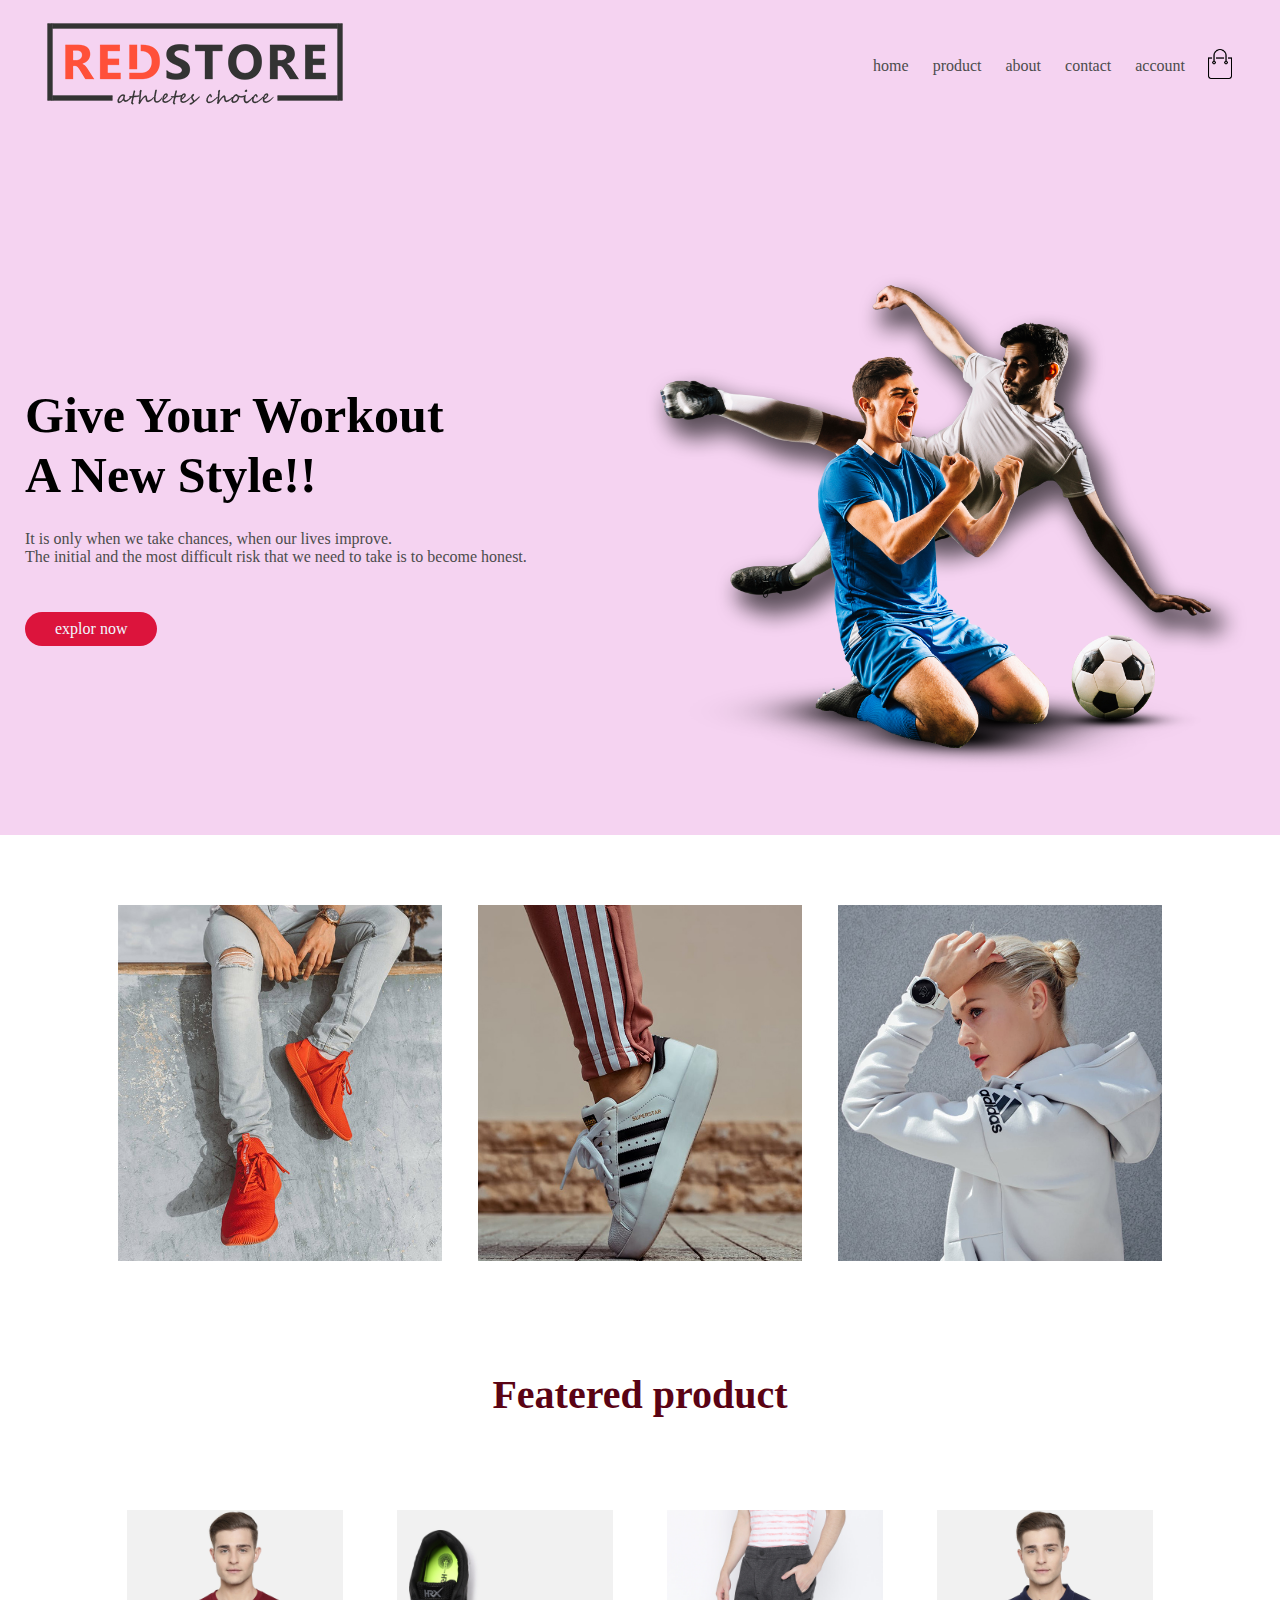
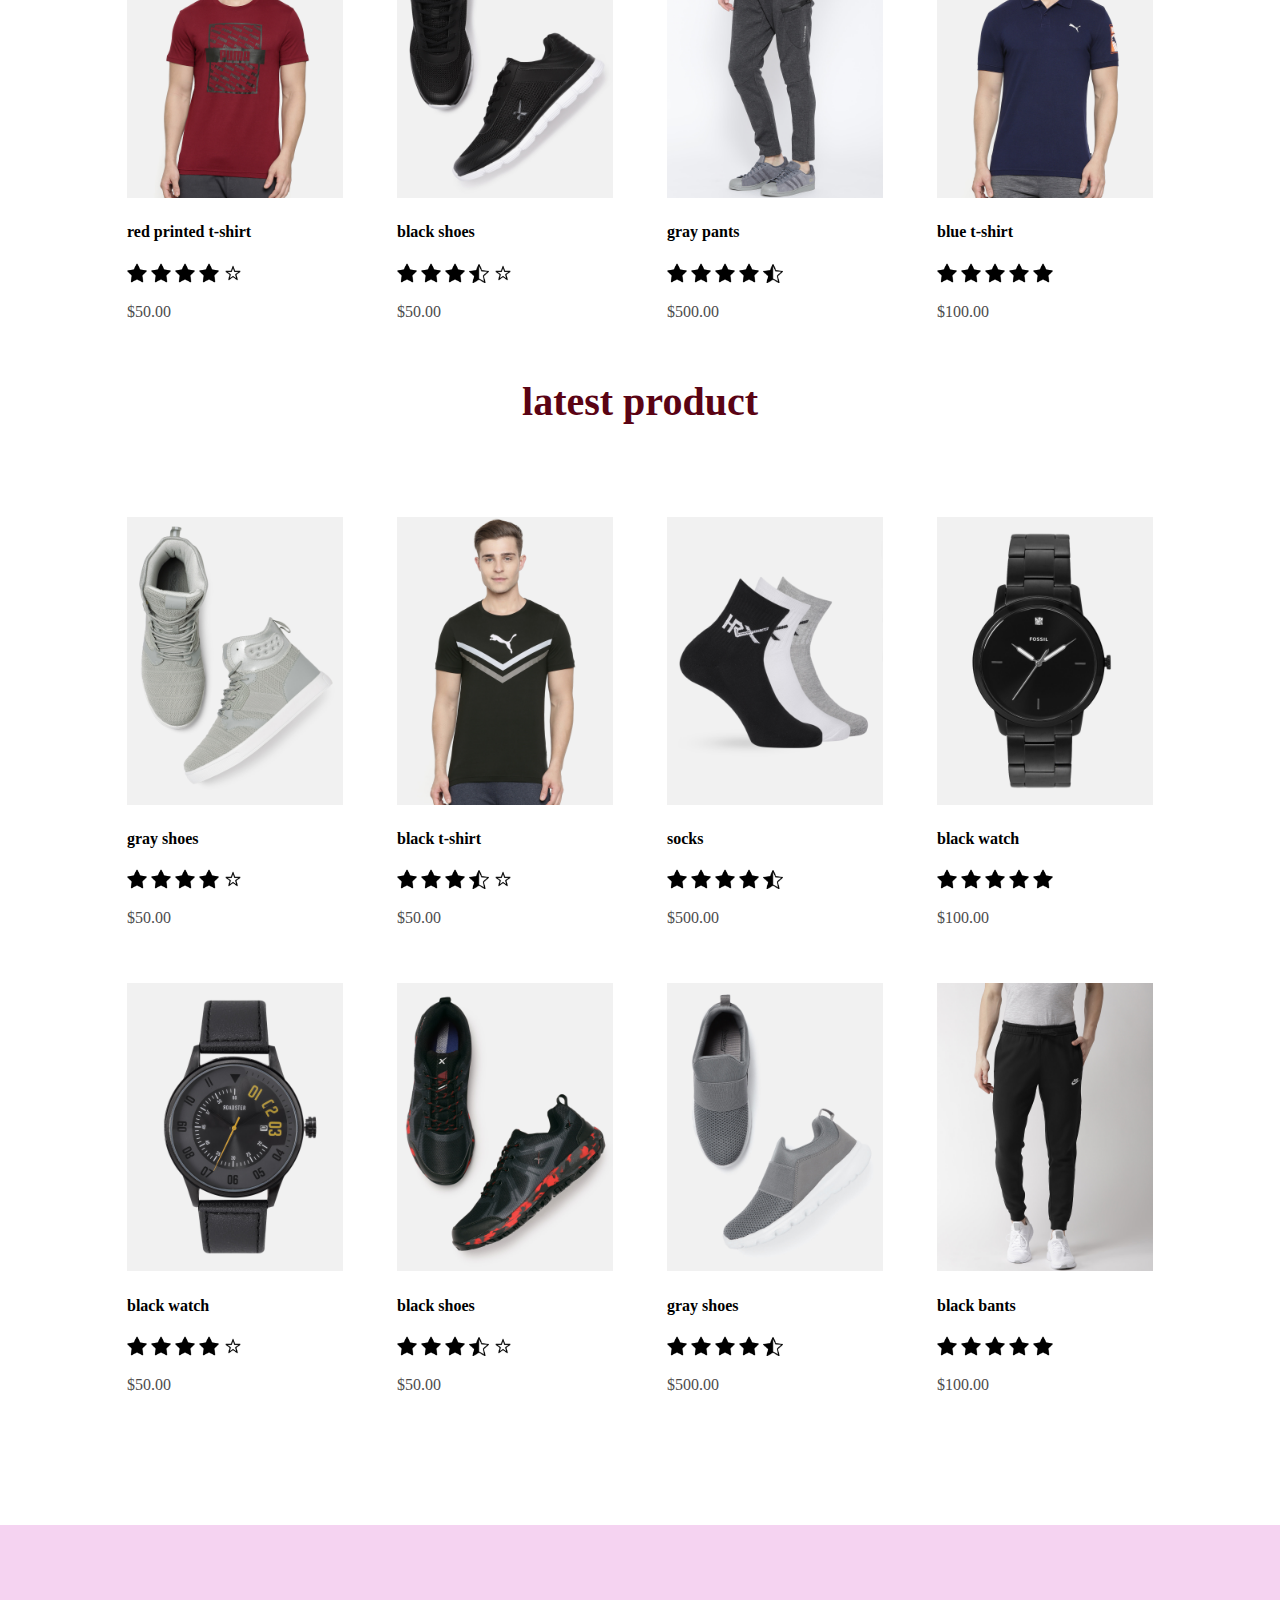
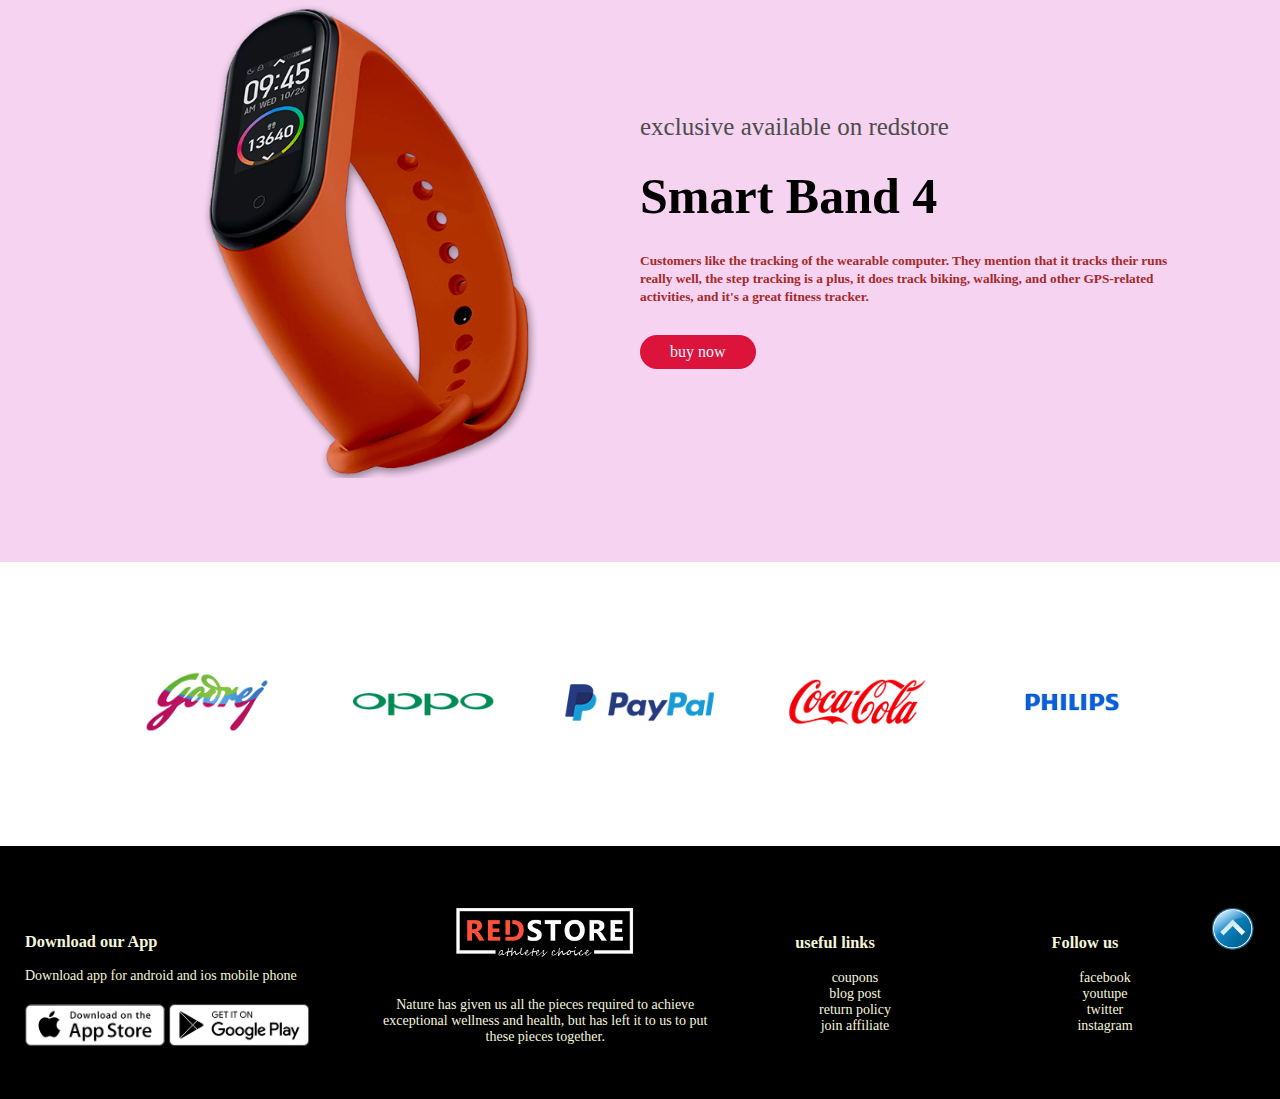
<file: index.html>
<!DOCTYPE html>
<html lang="en">

<head>
    <meta charset="UTF-8">
    <meta name="viewport" content="width=device-width, initial-scale=1.0">
    <title>shop</title>
    <link rel="stylesheet" href="style.css">
    <link rel="icon" type="image/x-icon" href="resources/images/r-icon-9.jpg">

</head>

<body id="top">
    <div class="header">
        <div class="container">
            <div class="navbar">
                <div class="logo">
                   <a href="#footer"><img src="resources/images/logo.png"></a> 
                </div>
                <nav>
                    <ul>
                        <li> <a href="#top">home</a></li>
                        <li> <a href="#cart">product</a></li>
                        <li> <a href="#footer">about</a></li>
                        <li> <a href="#footer">contact</a></li>
                        <li> <a href="login.html">account</a></li>

                    </ul>
                </nav>
                <a href="#cart"><img src="resources/images/cart.png" width="30px" height="30px"></a>
            </div>
            <div class="row">
                <div class="col-2">
                    <h1> Give Your Workout <br> A New Style!!</h1>
                    <p>It is only when we take chances, when our lives improve. <br> The initial and the most difficult
                        risk
                        that we
                        need to take is to become honest.</p>
                    <a href="" class="btn"> explor now</a>
                </div>
                <div class="col-2">
                    <img src="resources/images/image1.png">

                </div>
            </div>
        </div>
    </div>
    <div class="categories">
        <div class="small-container">
            <div class="row">
                <div class="col-3">
                    <img src="resources/images/category-1.jpg">
                </div>
                <div class="col-3">
                    <img src="resources/images/category-2.jpg">
                </div>
                <div class="col-3">
                    <img src="resources/images/category-3.jpg">

                </div>
            </div>
        </div>

    </div>
    <div class="small-container" id="cart">
        <h2 class="title" >Featered product</h2>
        <div class="row">
            <div class="col-4">
                <img src="resources/images/product-1.jpg">
                <h4>red printed t-shirt</h4>
                <div class="rating">
                    <span class="star"><img src="resources/images/star.png"></span>
                    <span class="star"><img src="resources/images/star.png"></span>
                    <span class="star"><img src="resources/images/star.png"></span>
                    <span class="star"><img src="resources/images/star.png"></span>
                    <span class="star"><img src="resources/images/star2.png"></span>
                </div>
                <p>$50.00</p>

            </div>
            <div class="col-4">
                <img src="resources/images/product-2.jpg">
                <h4>black shoes</h4>
                <div class="rating">
                    <span class="star"><img src="resources/images/star.png"></span>
                    <span class="star"><img src="resources/images/star.png"></span>
                    <span class="star"><img src="resources/images/star.png"></span>
                    <span class="star"><img src="resources/images/star3.png"></span>
                    <span class="star"><img src="resources/images/star2.png"></span>
                </div>
                <p>$50.00</p>

            </div>
            <div class="col-4">
                <img src="resources/images/product-3.jpg">
                <h4>gray pants</h4>
                <div class="rating">
                    <span class="star"><img src="resources/images/star.png"></span>
                    <span class="star"><img src="resources/images/star.png"></span>
                    <span class="star"><img src="resources/images/star.png"></span>
                    <span class="star"><img src="resources/images/star.png"></span>
                    <span class="star"><img src="resources/images/star3.png"></span>
                </div>
                <p>$500.00</p>

            </div>
            <div class="col-4">
                <img src="resources/images/product-4.jpg">
                <h4>blue t-shirt</h4>
                <div class="rating">
                    <span class="star"><img src="resources/images/star.png"></span>
                    <span class="star"><img src="resources/images/star.png"></span>
                    <span class="star"><img src="resources/images/star.png"></span>
                    <span class="star"><img src="resources/images/star.png"></span>
                    <span class="star"><img src="resources/images/star.png"></span>
                </div>
                <p>$100.00</p>

            </div>


        </div>

        <h2 class="title">latest product</h2>
        <div class="row">
            <div class="col-4">
                <img src="resources/images/product-5.jpg">
                <h4>gray shoes</h4>
                <div class="rating">
                    <span class="star"><img src="resources/images/star.png"></span>
                    <span class="star"><img src="resources/images/star.png"></span>
                    <span class="star"><img src="resources/images/star.png"></span>
                    <span class="star"><img src="resources/images/star.png"></span>
                    <span class="star"><img src="resources/images/star2.png"></span>
                </div>
                <p>$50.00</p>

            </div>
            <div class="col-4">
                <img src="resources/images/product-6.jpg">
                <h4>black t-shirt</h4>
                <div class="rating">
                    <span class="star"><img src="resources/images/star.png"></span>
                    <span class="star"><img src="resources/images/star.png"></span>
                    <span class="star"><img src="resources/images/star.png"></span>
                    <span class="star"><img src="resources/images/star3.png"></span>
                    <span class="star"><img src="resources/images/star2.png"></span>
                </div>
                <p>$50.00</p>

            </div>
            <div class="col-4">
                <img src="resources/images/product-7.jpg">
                <h4>socks</h4>
                <div class="rating">
                    <span class="star"><img src="resources/images/star.png"></span>
                    <span class="star"><img src="resources/images/star.png"></span>
                    <span class="star"><img src="resources/images/star.png"></span>
                    <span class="star"><img src="resources/images/star.png"></span>
                    <span class="star"><img src="resources/images/star3.png"></span>
                </div>
                <p>$500.00</p>

            </div>
            <div class="col-4">
                <img src="resources/images/product-8.jpg">
                <h4>black watch</h4>
                <div class="rating">
                    <span class="star"><img src="resources/images/star.png"></span>
                    <span class="star"><img src="resources/images/star.png"></span>
                    <span class="star"><img src="resources/images/star.png"></span>
                    <span class="star"><img src="resources/images/star.png"></span>
                    <span class="star"><img src="resources/images/star.png"></span>
                </div>
                <p>$100.00</p>

            </div>
            <div class="col-4">
                <img src="resources/images/product-9.jpg">
                <h4>black watch</h4>
                <div class="rating">
                    <span class="star"><img src="resources/images/star.png"></span>
                    <span class="star"><img src="resources/images/star.png"></span>
                    <span class="star"><img src="resources/images/star.png"></span>
                    <span class="star"><img src="resources/images/star.png"></span>
                    <span class="star"><img src="resources/images/star2.png"></span>
                </div>
                <p>$50.00</p>

            </div>
            <div class="col-4">
                <img src="resources/images/product-10.jpg">
                <h4>black shoes</h4>
                <div class="rating">
                    <span class="star"><img src="resources/images/star.png"></span>
                    <span class="star"><img src="resources/images/star.png"></span>
                    <span class="star"><img src="resources/images/star.png"></span>
                    <span class="star"><img src="resources/images/star3.png"></span>
                    <span class="star"><img src="resources/images/star2.png"></span>
                </div>
                <p>$50.00</p>

            </div>
            <div class="col-4">
                <img src="resources/images/product-11.jpg">
                <h4>gray shoes</h4>
                <div class="rating">
                    <span class="star"><img src="resources/images/star.png"></span>
                    <span class="star"><img src="resources/images/star.png"></span>
                    <span class="star"><img src="resources/images/star.png"></span>
                    <span class="star"><img src="resources/images/star.png"></span>
                    <span class="star"><img src="resources/images/star3.png"></span>
                </div>
                <p>$500.00</p>

            </div>
            <div class="col-4">
                <img src="resources/images/product-12.jpg">
                <h4>black bants</h4>
                <div class="rating">
                    <span class="star"><img src="resources/images/star.png"></span>
                    <span class="star"><img src="resources/images/star.png"></span>
                    <span class="star"><img src="resources/images/star.png"></span>
                    <span class="star"><img src="resources/images/star.png"></span>
                    <span class="star"><img src="resources/images/star.png"></span>
                </div>
                <p>$100.00</p>

            </div>
        </div>
    </div>
    <div class="offer">
        <div class="small-container">
            <div class="row">
                <div class="col-2">
                    <img src="resources/images/exclusive.png" class="offer-img">
                </div>
                <div class="col-2">
                    <p class="exclusive">exclusive available on redstore</p>
                    <h1>Smart Band 4</h1>
                    <small>Customers like the tracking of the wearable computer. They mention that it tracks their runs
                        really well, the step tracking is a plus, it does track biking, walking, and other GPS-related
                        activities, and it's a great fitness tracker.
                    </small><br>
                    <a href="" class="btn"> buy now</a>
                </div>
            </div>
        </div>

    </div>
    <div class="brands">
        <div class="small-container">
            <div class="row">
                <div class="col-5">
                    <img src="resources/images/logo-godrej.png">
                </div>
                <div class="col-5">
                    <img src="resources/images/logo-oppo.png">
                </div>
                <div class="col-5">
                    <img src="resources/images/logo-paypal.png">
                </div>
                <div class="col-5">
                    <img src="resources/images/logo-coca-cola.png">
                </div>
                <div class="col-5">
                    <img src="resources/images/logo-philips.png">
                </div>
            </div>

        </div>

    </div>

    <div class="footer" id="footer">
        <div class="container">
            <a href="#top" ><img src="resources/images/kuba_arrow_button_set_3.png" id="arrow" ></a>

            <div class="row">
                <div class="footer-col-1">
                    <h3>Download our App</h3>
                    <p>Download app for android and ios mobile phone</p>
                    <div class="app-logo">
                        <img src="resources/images/app-store.png" >
                        <img src="resources/images/play-store.png">
                    </div>
                </div>
                <div class="footer-col-2">
                   <a href="#top"> <img src="resources/images/logo-white.png" class="last"></a>
                    <p> Nature has given us all the pieces required to achieve exceptional wellness and health, but has
                        left it to us to put these pieces together.</p>
                </div>
                <div class="footer-col-3">
                    <h3>useful links</h3>
                    <ul>
                        <li> coupons </li>
                        <li>  blog post</li>
                        <li> return policy </li>
                        <li> join affiliate </li>


                    </ul>
                </div>
                <div class="footer-col-4">
                    <h3>Follow us</h3>
                    <ul>
                        <li> facebook </li>
                        <li> youtupe</li>
                        <li> twitter </li>
                        <li> instagram </li>


                    </ul>
                </div>
            </div>

        </div>

    </div>
</body>

</html>
</file>
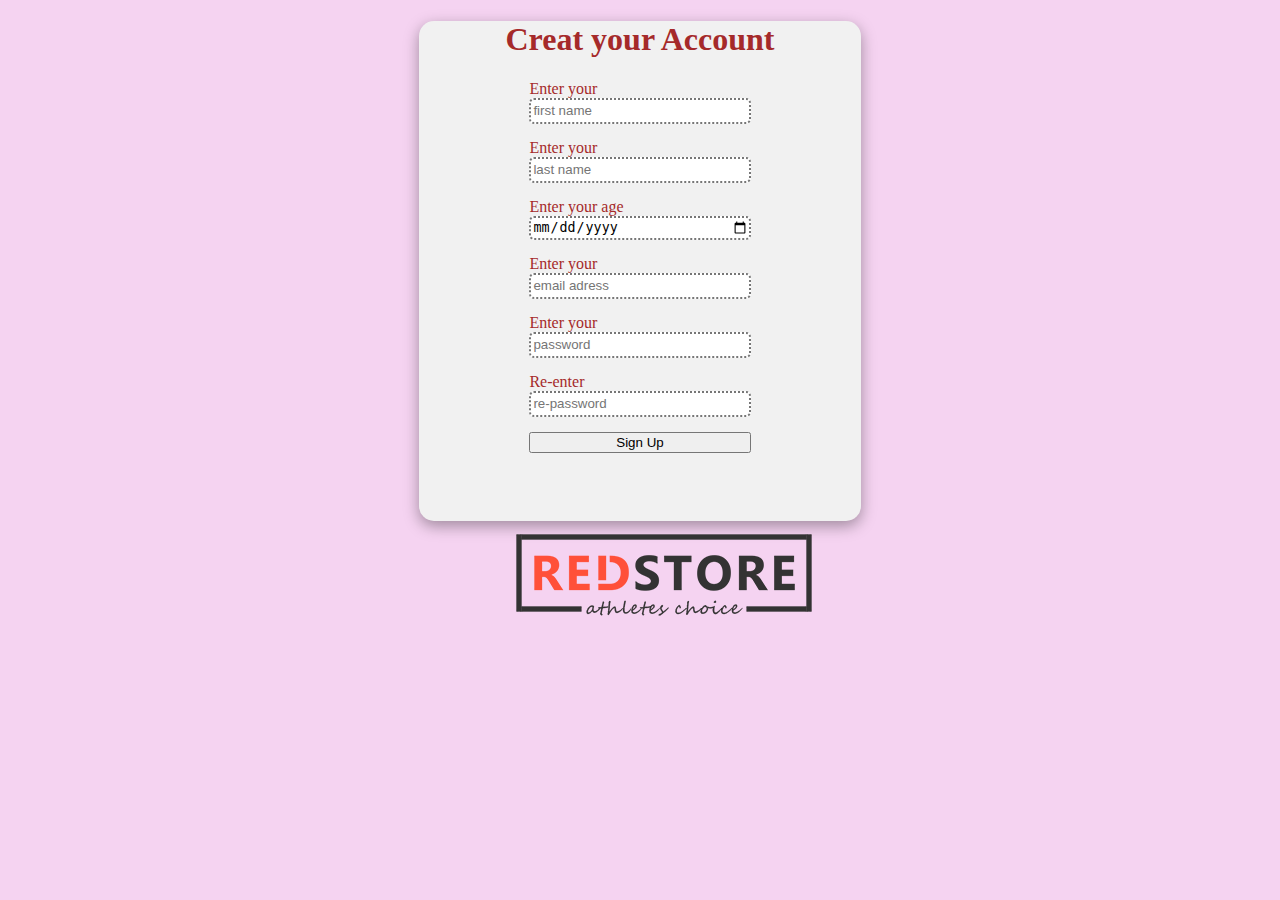
<file: login.html>
<!DOCTYPE html>
<html lang="en">
<head>
    <meta charset="UTF-8">
    <meta name="viewport" content="width=device-width, initial-scale=1.0">
    <title>login</title>
    <link rel="stylesheet" href="loginstyle.css">
    <link rel="icon" type="image/x-icon" href="resources/images/r-icon-9.jpg">



</head>
<body id="body">
    <div id="container">
        <h1 >Creat your Account</h1>
        <form action="index.html" method="get" >
        <div class="inputs">
            <label for="fname">Enter your </label>

            <input class="tags" type="text" required title="required" id="fname" name="fname" placeholder="first name">
        </div>
        <div class="inputs">
            <label for="lname">Enter your </label>

            <input class="tags" type="text" required title="required" id="lname" name="lname" placeholder="last name">

        </div>
        <div class="inputs">
            <label for="age">Enter your age </label>

            <input  class="tags" type="date" required title="required" id="age" name="age" placeholder="age">

        </div>
        <div class="inputs">
            <label for="email">Enter your </label>

            <input class="tags" type="email" required title="required" id="email" name="email" placeholder="email adress">

        </div>
        <div class="inputs">
            <label for="password">Enter your </label>

            <input class="tags" type="password" required title="required" id="password" name="password" placeholder="password ">

        </div>
        <div class="inputs">
            <label for="repassword">Re-enter  </label>

            <input class="tags" type="password" required title="required" id="repassword" name="repassword" placeholder="re-password">

        </div>
        <div class="inputs">
            <input type="submit" value="Sign Up">
        </div>

    </form>
    </div>
    <div id="logo">

        <img src="resources/images/logo.png" >
    </div>

    
</body>
</html>
</file>
<file: style.css>
.navbar{
    display: flex;
    align-items: center;
    padding: 20px;
}
nav{
    flex: 1;
    text-align: right;
}
nav ul {
    display: inline-block;
    list-style-type: none;
}
nav ul li {
    display: inline-block;
    margin-right: 20px ;
}
a{
    text-decoration: none;
    color: rgb(76, 76, 76);
}
p{
    color: rgb(76, 76, 76);
}
.container{
    max-width: 1300px;
    margin: auto;
    padding-left: 25px;
    padding-right: 25px;
}
.row{
    display: flex;
    align-items: center;
    flex-wrap: wrap;
    justify-content: space-around;
}
.col-2{
    flex-basis: 50%;
    min-width: 300px;

}
.col-2 img{
    max-width: 100%;
    padding: 50px 0;
}
.col-2 h1{
    font-size: 50px;
    line-height: 60px;
    margin: 25px 0;
}
.btn{
    display: inline-block;
    background-color: crimson;
    color: aliceblue;
    border-radius: 30px;
    padding: 8px 30px;
    margin: 30px 0;
}
.btn:hover{
    background-color: rgb(90, 3, 20);
}

.header{
    background-color: rgb(245, 211, 241);
}
.header .row{
    margin-top: 70px;
}
body{
    margin: 0px;
}

.categories{
    margin: 70px 0;
}
.col-3{
    flex-basis : 30%;
    margin-bottom:30px ;
    min-width: 250px;
}
.col-3 img{
    width: 100%;
}
.small-container{
    max-width: 1080px;
    margin: auto;
    padding-left: 25px ;
    padding-right: 25px;
}
.col-4{
    flex-basis: 20%;
    padding: 5px;
    min-width: 200px;
    margin-bottom: 30px;
}
.col-4 img{
    width: 100%;
}
.star {
    display: inline-block;
    width: 20px; 
    height: 20px; 
  }
.title{
    text-align: center;
    margin: 0 auto 80px;
    position: relative;
    line-height: 60px;
    color:rgb(90, 3, 20);
    font-size: 40px;    
}


.offer{
    background-color:rgb(245, 211, 241) ;
    margin-top: 80px;
    padding: 30px 0;
}

small{
    color: brown;
    font-weight: bold;
}
.exclusive{
    font-family: "Lucida Calligraphy";
    font-size: 25px;
}
.brands{
    margin: 100px auto;
}
.col-5{
    width: 160px;
}
.col-5 img{
    width: 100%;
    cursor: pointer;
    

}


.footer{
    background-color: black;
    color:beige;
    font-size: 14px;
    padding: 60px 0 20px;
}
.footer p{
    color: beige;
}
.footer h3 {
    color: beige;
}
.footer-col-1,.footer-col-2,.footer-col-3,.footer-col-4{
    min-width: 250px;
    margin-bottom: 20px;
}
.footer-col-1{
    flex-basis: 30%;
}
.footer-col-2{
    flex:1;
    text-align: center;

}
.footer-col-2 img{
    width: 180px;
    margin-bottom: 20px;
}
.footer-col-3 ,.footer-col-4{
    flex-basis: 12%;
    text-align: center;
}

ul{
    list-style-type: none;
}
.app-logo{
    margin-top: 20px;
}
.app-logo img {
    width: 140px;
}
#arrow{
    float: right;
     width: 45px;
}
img{
    transition: .5s;
}
img:hover{
    transform: scale(1.1);
    cursor: pointer;
}
</file>
<file: loginstyle.css>
#body{
    background-color:rgb(245, 211, 241);
}
#container{
    margin: auto;
    width: 35%;
    background-color: rgb(241, 241, 241);
    box-shadow: rgba(0, 0, 0, 0.35) 0px 5px 15px;
    height: 500px;
    border-radius: 15px;
}
    
h1{
    text-align: center;
    color: brown;
    font-family: "Lucida Calligraphy";
}
.inputs{
    font-family: "Lucida Calligraphy";
    justify-content: space-between;
    margin: auto;
    width: 50%;
    margin-bottom: 15px;
    display: flex;
    flex-direction: column;
    color: brown;


}
.tags{
    border-radius: 5px;
    border-style: dotted;
    height: 20px;

}
#logo{
    margin: auto;
    width: 20%;
    padding-top: 10px ;
}
</file>
